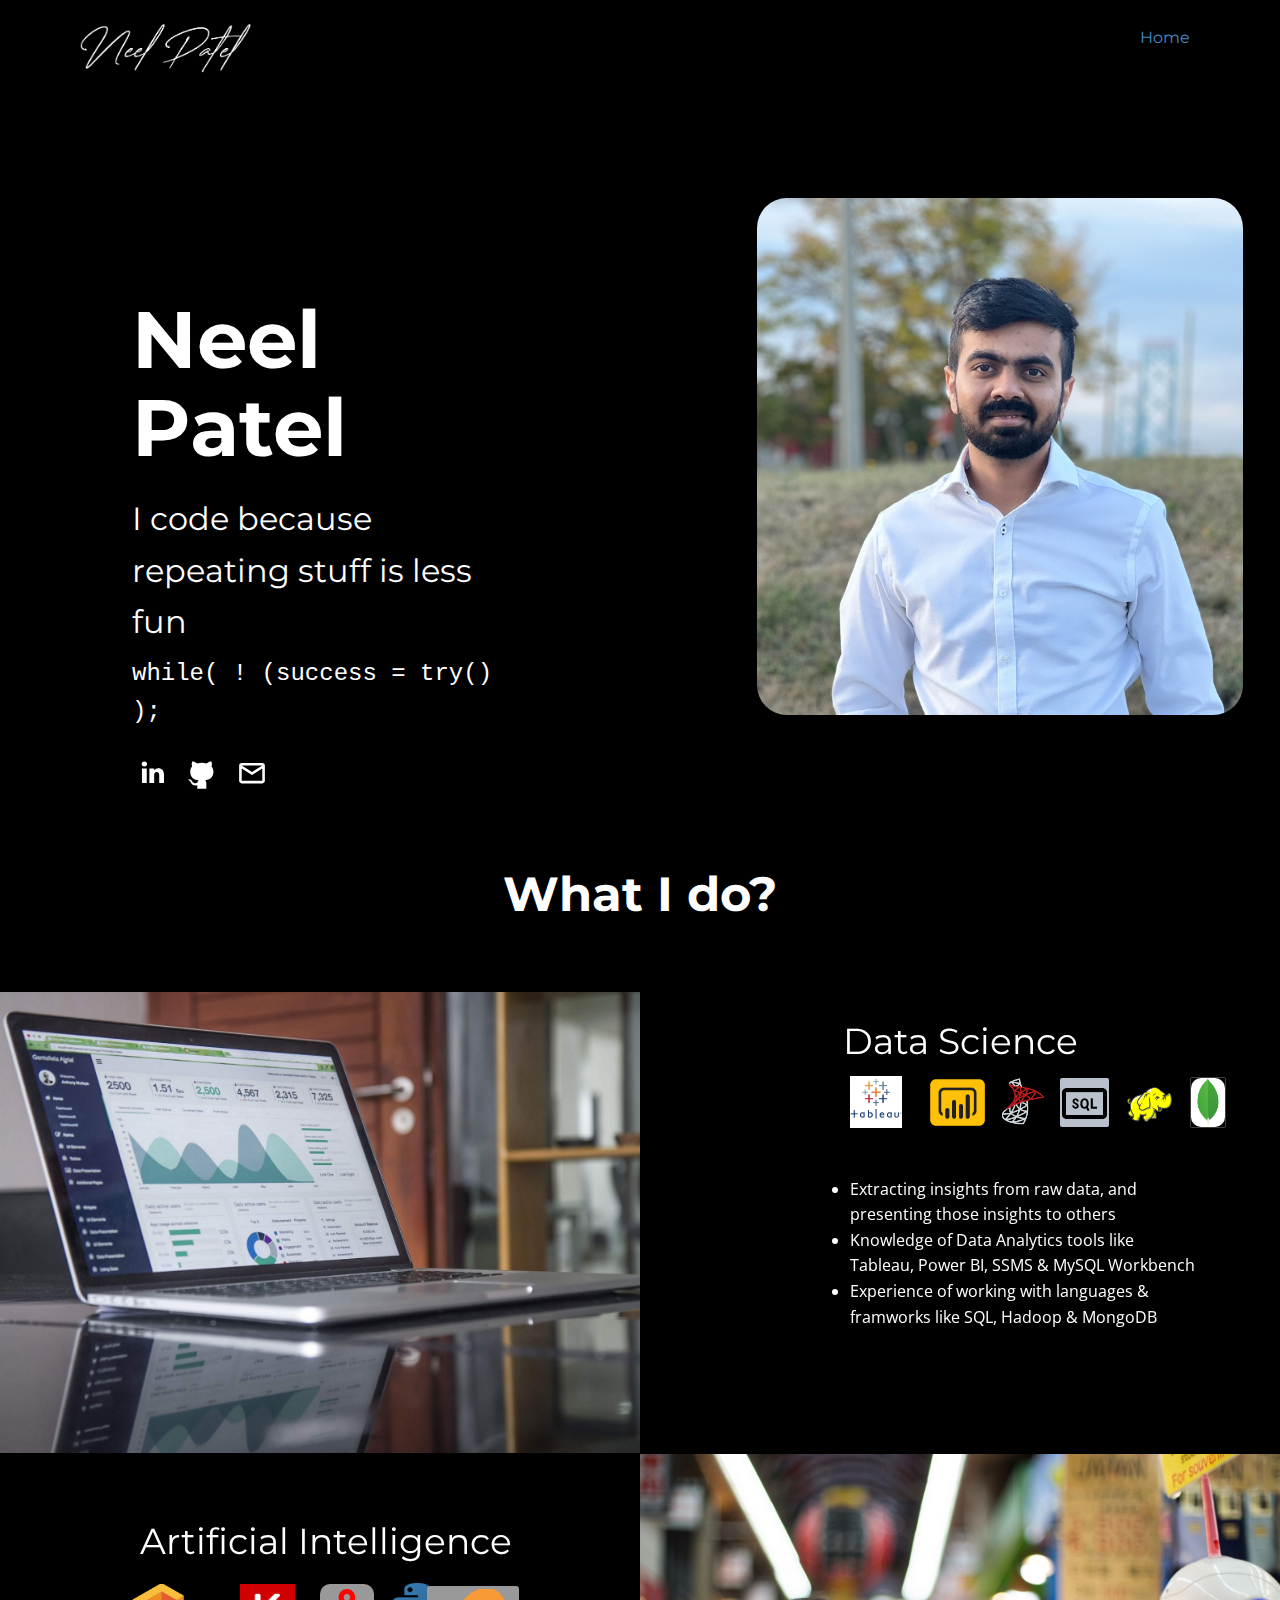
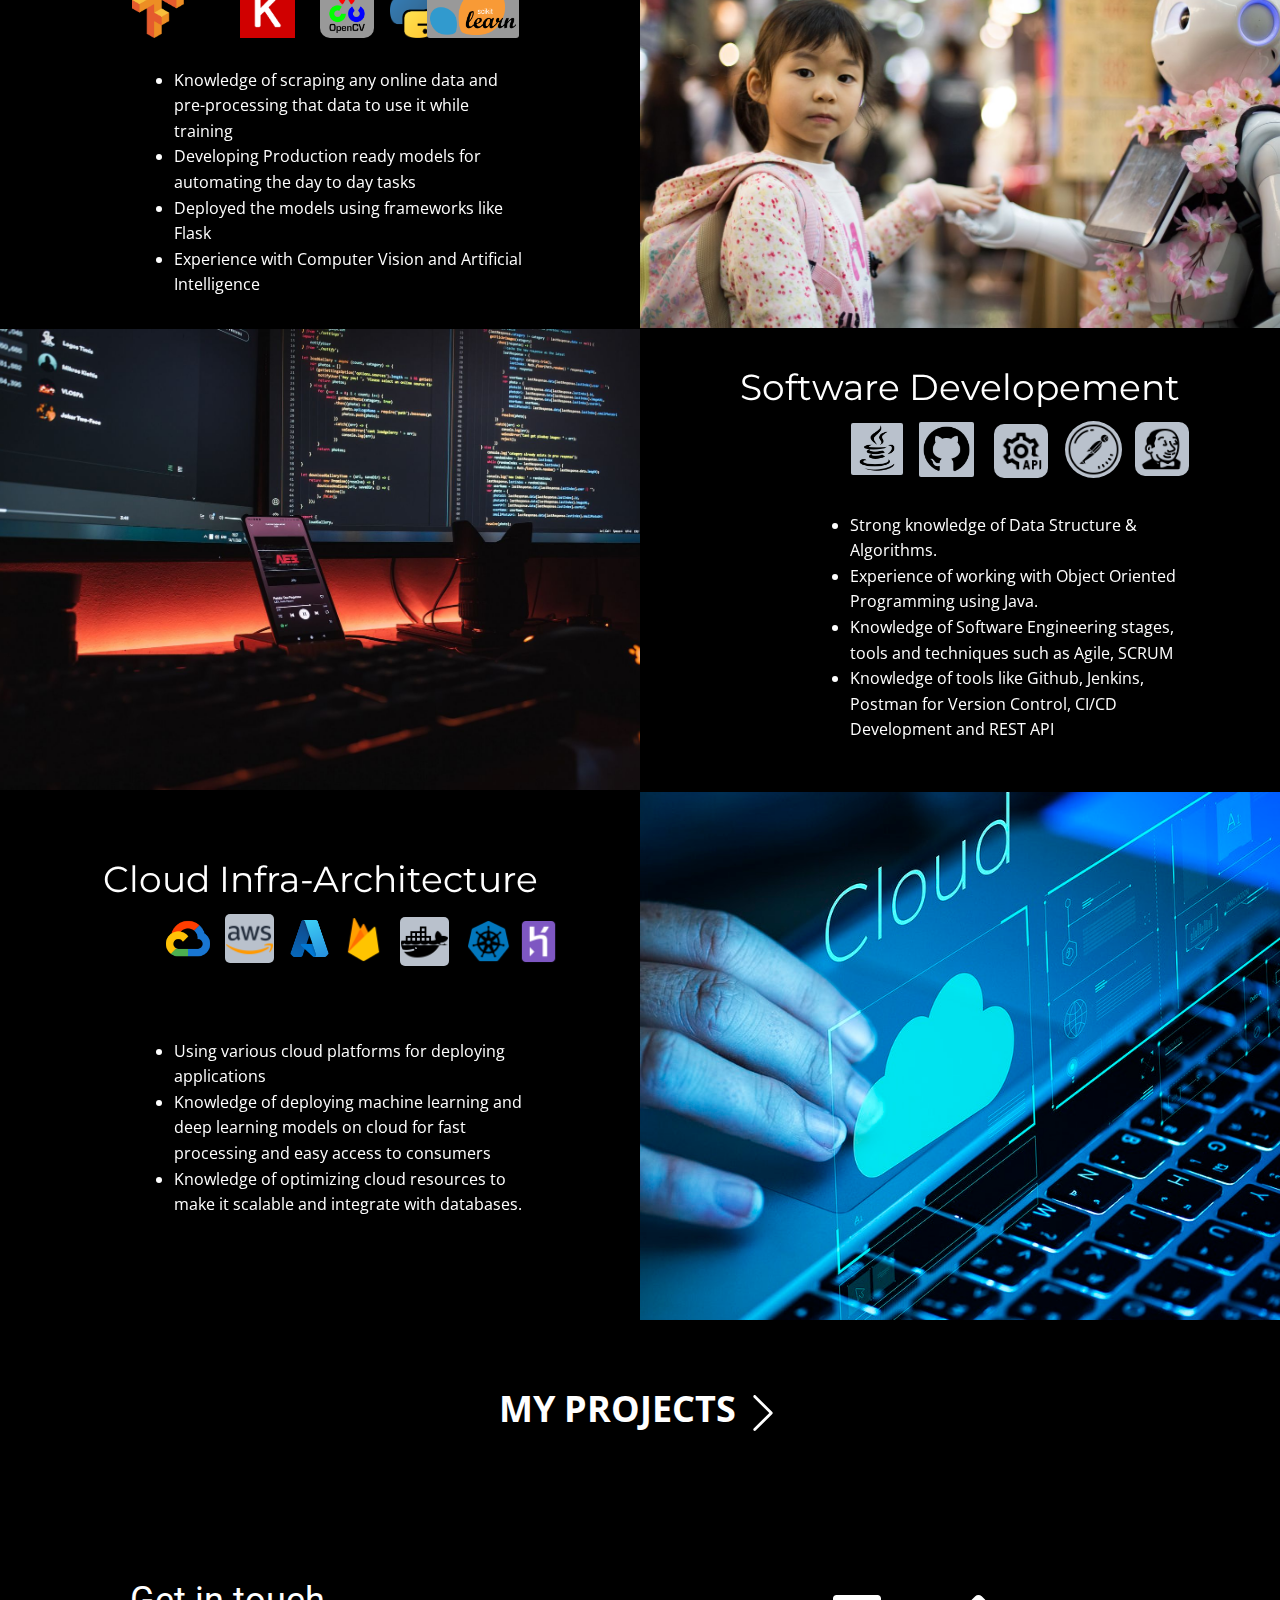
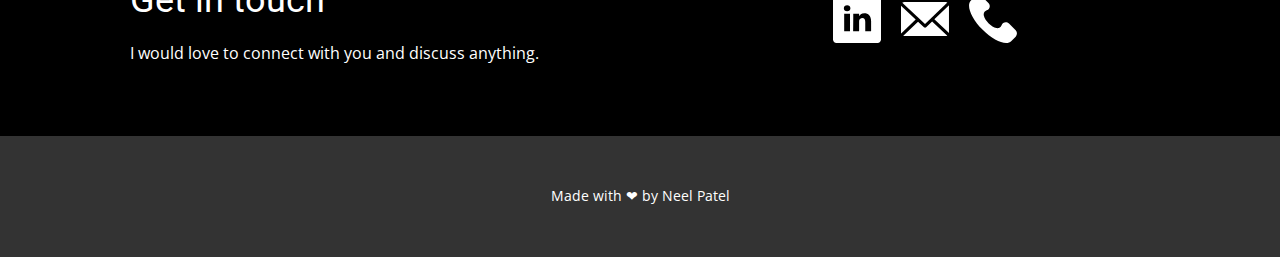
<file: index.html>
<!DOCTYPE html>
<html style="font-size: 16px;">
  <head>
    <meta name="viewport" content="width=device-width, initial-scale=1.0">
    <meta charset="utf-8">
    <meta name="keywords" content="Neel Patel, What I do?, Data Science">
    <meta name="description" content="">
    <meta name="page_type" content="np-template-header-footer-from-plugin">
    <title>Home</title>
    <link rel="stylesheet" href="portfolio.css" media="screen">
<link rel="stylesheet" href="Home.css" media="screen">
    <script class="u-script" type="text/javascript" src="jquery.js" defer=""></script>
    <script class="u-script" type="text/javascript" src="portfolio.js" defer=""></script>
    <meta name="generator" content="Nicepage 3.23.2, nicepage.com">
    <link id="u-theme-google-font" rel="stylesheet" href="https://fonts.googleapis.com/css?family=Roboto:100,100i,300,300i,400,400i,500,500i,700,700i,900,900i|Open+Sans:300,300i,400,400i,600,600i,700,700i,800,800i">
    <link id="u-page-google-font" rel="stylesheet" href="https://fonts.googleapis.com/css?family=Montserrat:100,100i,200,200i,300,300i,400,400i,500,500i,600,600i,700,700i,800,800i,900,900i">
    
    
    
    
    
    
    
    
    <script type="application/ld+json">{
		"@context": "http://schema.org",
		"@type": "Organization",
		"name": "",
		"logo": "images/sign.PNG"
}</script>
    <meta name="theme-color" content="#478ac9">
    <meta property="og:title" content="Home">
    <meta property="og:type" content="website">
  </head>
  <body data-home-page="Home.html" data-home-page-title="Home" class="u-body"><header class="u-black u-clearfix u-header u-header" id="sec-9965"><div class="u-clearfix u-sheet u-sheet-1">
        <a href="https://nicepage.com" class="u-align-left u-image u-logo u-image-1" data-image-width="455" data-image-height="165">
          <img src="images/sign.PNG" class="u-logo-image u-logo-image-1">
        </a>
        <nav class="u-align-right u-menu u-menu-dropdown u-offcanvas u-menu-1">
          <div class="menu-collapse u-custom-font u-font-montserrat" style="font-size: 1rem; letter-spacing: 0px;">
            <a class="u-button-style u-custom-left-right-menu-spacing u-custom-padding-bottom u-custom-top-bottom-menu-spacing u-nav-link u-text-active-palette-1-base u-text-hover-palette-2-base" href="#">
              <svg><use xmlns:xlink="http://www.w3.org/1999/xlink" xlink:href="#menu-hamburger"></use></svg>
              <svg version="1.1" xmlns="http://www.w3.org/2000/svg" xmlns:xlink="http://www.w3.org/1999/xlink"><defs><symbol id="menu-hamburger" viewBox="0 0 16 16" style="width: 16px; height: 16px;"><rect y="1" width="16" height="2"></rect><rect y="7" width="16" height="2"></rect><rect y="13" width="16" height="2"></rect>
</symbol>
</defs></svg>
            </a>
          </div>
          <div class="u-custom-menu u-nav-container">
            <ul class="u-custom-font u-font-montserrat u-nav u-unstyled u-nav-1"><li class="u-nav-item"><a class="u-button-style u-nav-link u-text-active-palette-1-base u-text-hover-palette-2-base" href="Home.html" style="padding: 10px 20px;">Home</a>
</li></ul>
          </div>
          <div class="u-custom-menu u-nav-container-collapse">
            <div class="u-black u-container-style u-inner-container-layout u-opacity u-opacity-95 u-sidenav">
              <div class="u-sidenav-overflow">
                <div class="u-menu-close"></div>
                <ul class="u-align-center u-nav u-popupmenu-items u-unstyled u-nav-2"><li class="u-nav-item"><a class="u-button-style u-nav-link" href="Home.html" style="padding: 10px 20px;">Home</a>
</li></ul>
              </div>
            </div>
            <div class="u-black u-menu-overlay u-opacity u-opacity-70"></div>
          </div>
        </nav>
      </div></header>
    <section class="u-align-center u-black u-clearfix u-valign-middle u-section-1" id="carousel_0cad">
      <div class="u-clearfix u-expanded-width u-gutter-100 u-layout-wrap u-layout-wrap-1">
        <div class="u-layout">
          <div class="u-layout-row">
            <div class="u-align-center u-container-style u-layout-cell u-shape-rectangle u-size-30 u-layout-cell-1">
              <div class="u-container-layout u-valign-top-md u-valign-top-sm u-container-layout-1">
                <h2 class="u-align-left-lg u-align-left-md u-align-left-sm u-align-left-xl u-custom-font u-font-montserrat u-text u-text-1">Neel Patel</h2>
                <p class="u-align-left-lg u-align-left-md u-align-left-sm u-align-left-xl u-custom-font u-font-montserrat u-text u-text-2">I code because repeating stuff is less fun<br>
                </p>
                <p class="u-align-left-lg u-align-left-md u-align-left-sm u-align-left-xl u-custom-font u-font-courier-new u-text u-text-3"> while( ! (success = try() );</p>
                <div class="u-align-center-xs u-social-icons u-spacing-10 u-social-icons-1">
                  <a class="u-social-url" target="_blank" title="LinkedIn" href="https://www.linkedin.com/in/neel-patel1998/"><span class="u-icon u-social-icon u-social-linkedin u-text-black u-icon-1"><svg class="u-svg-link" preserveAspectRatio="xMidYMin slice" viewBox="0 0 112 112" style=""><use xmlns:xlink="http://www.w3.org/1999/xlink" xlink:href="#svg-3ea2"></use></svg><svg class="u-svg-content" viewBox="0 0 112 112" x="0" y="0" id="svg-3ea2"><circle fill="currentColor" cx="56.1" cy="56.1" r="55"></circle><path fill="#FFFFFF" d="M41.3,83.7H27.9V43.4h13.4V83.7z M34.6,37.9L34.6,37.9c-4.6,0-7.5-3.1-7.5-7c0-4,3-7,7.6-7s7.4,3,7.5,7
            C42.2,34.8,39.2,37.9,34.6,37.9z M89.6,83.7H76.2V62.2c0-5.4-1.9-9.1-6.8-9.1c-3.7,0-5.9,2.5-6.9,4.9c-0.4,0.9-0.4,2.1-0.4,3.3v22.5
            H48.7c0,0,0.2-36.5,0-40.3h13.4v5.7c1.8-2.7,5-6.7,12.1-6.7c8.8,0,15.4,5.8,15.4,18.1V83.7z"></path></svg></span>
                  </a>
                  <a class="u-social-url" target="_blank" title="Github" href="https://github.com/NeelPatel1998"><span class="u-icon u-social-github u-social-icon u-text-black u-icon-2"><svg class="u-svg-link" preserveAspectRatio="xMidYMin slice" viewBox="0 0 112 112" style=""><use xmlns:xlink="http://www.w3.org/1999/xlink" xlink:href="#svg-6ee6"></use></svg><svg class="u-svg-content" viewBox="0 0 112 112" x="0" y="0" id="svg-6ee6"><circle fill="currentColor" cx="56.1" cy="56.1" r="55"></circle><path fill="#FFFFFF" d="M88,51.3c0-5.5-1.9-10.2-5.3-13.7c0.6-1.3,2.3-6.5-0.5-13.5c0,0-4.2-1.4-14,5.3c-4.1-1.1-8.4-1.7-12.7-1.8
	c-4.3,0-8.7,0.6-12.7,1.8c-9.7-6.6-14-5.3-14-5.3c-2.8,7-1,12.2-0.5,13.5C25,41.2,23,45.7,23,51.3c0,19.6,11.9,23.9,23.3,25.2
	c-1.5,1.3-2.8,3.5-3.2,6.8c-3,1.3-10.2,3.6-14.9-4.3c0,0-2.7-4.9-7.8-5.3c0,0-5-0.1-0.4,3.1c0,0,3.3,1.6,5.6,7.5c0,0,3,9.1,17.2,6
	c0,4.3,0.1,8.3,0.1,9.5h25.2c0-1.7,0.1-7.2,0.1-14c0-4.7-1.7-7.9-3.4-9.4C76,75.2,88,70.9,88,51.3z"></path></svg></span>
                  </a>
                  <a class="u-social-url" target="_blank" title="Email" href="mailto:patel8s1@uwindsor.ca"><span class="u-icon u-social-email u-social-icon u-text-black u-icon-3"><svg class="u-svg-link" preserveAspectRatio="xMidYMin slice" viewBox="0 0 112 112" style=""><use xmlns:xlink="http://www.w3.org/1999/xlink" xlink:href="#svg-0fd0"></use></svg><svg class="u-svg-content" viewBox="0 0 112 112" x="0" y="0" id="svg-0fd0"><circle fill="currentColor" cx="56.1" cy="56.1" r="55"></circle><path id="path3864" fill="#FFFFFF" d="M27.2,28h57.6c4,0,7.2,3.2,7.2,7.2l0,0v42.7c0,3.9-3.2,7.2-7.2,7.2l0,0H27.2
	c-4,0-7.2-3.2-7.2-7.2V35.2C20,31.1,23.2,28,27.2,28 M56,52.9l28.8-17.8H27.2L56,52.9 M27.2,77.7h57.6V43.5L56,61.3L27.2,43.5V77.7z
	"></path></svg></span>
                  </a>
                </div>
              </div>
            </div>
            <div class="u-align-left u-container-style u-layout-cell u-size-30 u-layout-cell-2">
              <div class="u-container-layout u-valign-middle u-container-layout-2">
                <img class="u-align-center-xs u-image u-image-round u-radius-30 u-image-1" data-image-width="853" data-image-height="853" src="images/IMG_20200615_083441_471.jpg">
              </div>
            </div>
          </div>
        </div>
      </div>
    </section>
    <section class="u-align-center-xs u-black u-clearfix u-section-2" id="sec-9cd3">
      <h1 class="u-align-center-lg u-align-center-md u-align-center-sm u-align-center-xl u-custom-font u-font-montserrat u-text u-text-default u-text-1">What I do?</h1>
      <div class="u-clearfix u-expanded-width u-layout-wrap u-layout-wrap-1">
        <div class="u-layout">
          <div class="u-layout-row">
            <div class="u-container-style u-image u-layout-cell u-size-30 u-image-1" data-image-width="2426" data-image-height="1728" data-animation-name="slideIn" data-animation-duration="1000" data-animation-delay="0" data-animation-direction="Left">
              <div class="u-container-layout u-container-layout-1"></div>
            </div>
            <div class="u-container-style u-layout-cell u-size-30 u-layout-cell-2" data-animation-name="slideIn" data-animation-duration="1000" data-animation-delay="0" data-animation-direction="Right">
              <div class="u-container-layout u-container-layout-2">
                <h2 class="u-align-center u-custom-font u-font-montserrat u-text u-text-2">Data Science</h2><span class="u-file-icon u-icon u-icon-rounded u-palette-5-base u-radius-2 u-spacing-0 u-icon-1"><img src="images/icons8-sql-96.png" alt=""></span><span class="u-align-left-lg u-align-left-md u-align-left-sm u-align-left-xl u-file-icon u-icon u-icon-circle u-text-palette-1-base u-icon-2"><img src="images/icons8-microsoft-sql-server-96.png" alt=""></span><span class="u-file-icon u-icon u-icon-circle u-text-palette-1-base u-icon-3"><img src="images/icons8-microsoft-sql-server-96.png" alt=""></span><span class="u-align-left-lg u-align-left-md u-align-left-sm u-align-left-xl u-file-icon u-icon u-icon-rectangle u-text-palette-1-base u-icon-4"><img src="images/tableau-logo.jpg" alt=""></span><span class="u-file-icon u-icon u-icon-rectangle u-text-palette-1-base u-icon-5"><img src="images/tableau-logo.jpg" alt=""></span><span class="u-align-left-lg u-align-left-md u-align-left-sm u-align-left-xl u-file-icon u-icon u-icon-rectangle u-icon-6"><img src="images/icons8-power-bi-96.png" alt=""></span><span class="u-file-icon u-icon u-icon-rectangle u-icon-7"><img src="images/icons8-power-bi-96.png" alt=""></span><span class="u-file-icon u-icon u-icon-circle u-radius-2 u-text-palette-1-base u-icon-8"><img src="images/icons8-hadoop-distributed-file-system-96.png" alt=""></span><span class="u-border-1 u-border-grey-75 u-file-icon u-icon u-icon-rounded u-radius-2 u-spacing-0 u-text-palette-1-base u-icon-9"><img src="images/MongoDB-Emblem1.jpg" alt=""></span>
                <ul class="u-align-left u-text u-text-3">
                  <li> Extracting insights from raw data, and presenting those insights to others</li>
                  <li>Knowledge of Data Analytics tools like Tableau, Power BI,&nbsp;SSMS &amp; MySQL Workbench</li>
                  <li>Experience of working with languages &amp; framworks like SQL, Hadoop &amp; MongoDB</li>
                </ul>
              </div>
            </div>
          </div>
        </div>
      </div>
    </section>
    <section class="u-black u-clearfix u-section-3" id="carousel_9eb9">
      <div class="u-clearfix u-expanded-width u-layout-wrap u-layout-wrap-1">
        <div class="u-layout">
          <div class="u-layout-row">
            <div class="u-align-center-xs u-container-style u-layout-cell u-size-30 u-layout-cell-1" data-animation-name="slideIn" data-animation-duration="1000" data-animation-delay="0" data-animation-direction="Left">
              <div class="u-container-layout u-container-layout-1">
                <h2 class="u-align-center-lg u-align-center-md u-align-center-sm u-align-center-xl u-custom-font u-font-montserrat u-text u-text-1">Artificial Intelligence</h2><span class="u-file-icon u-icon u-icon-rectangle u-icon-1"><img src="images/2048px-Python-logo-notext.svg.png" alt=""></span><span class="u-file-icon u-grey-40 u-icon u-icon-rounded u-spacing-5 u-icon-2"><img src="images/1200px-OpenCV_Logo_with_text_svg_version.svg1.png" alt=""></span><span class="u-file-icon u-grey-40 u-icon u-icon-rounded u-radius-3 u-spacing-3 u-icon-3"><img src="images/1200px-Scikit_learn_logo_small.svg.png" alt=""></span><span class="u-file-icon u-icon u-icon-rectangle u-text-palette-1-base u-icon-4"><img src="images/Tensorflow_logo.svg.png" alt=""></span><span class="u-file-icon u-icon u-icon-rectangle u-icon-5"><img src="images/1200px-Keras_logo.svg.jpg" alt=""></span>
                <ul class="u-align-left-lg u-align-left-md u-align-left-sm u-align-left-xl u-text u-text-2">
                  <li>Knowledge of scraping any online data and pre-processing that data to use it while training&nbsp;</li>
                  <li>Developing Production ready models for automating the day to day tasks</li>
                  <li>Deployed the models using frameworks like Flask</li>
                  <li>Experience with Computer Vision and Artificial Intelligence</li>
                </ul>
              </div>
            </div>
            <div class="u-container-style u-image u-layout-cell u-size-30 u-image-1" data-image-width="5472" data-image-height="3648" data-animation-name="slideIn" data-animation-duration="1000" data-animation-delay="0" data-animation-direction="Right">
              <div class="u-container-layout u-container-layout-2"></div>
            </div>
          </div>
        </div>
      </div>
    </section>
    <section class="u-black u-clearfix u-valign-middle u-section-4" id="carousel_61f6">
      <div class="u-clearfix u-expanded-width u-layout-wrap u-layout-wrap-1">
        <div class="u-layout">
          <div class="u-layout-row">
            <div class="u-container-style u-image u-layout-cell u-size-30 u-image-1" data-image-width="1600" data-image-height="1025" data-animation-name="slideIn" data-animation-duration="1000" data-animation-delay="0" data-animation-direction="Left">
              <div class="u-container-layout u-container-layout-1"></div>
            </div>
            <div class="u-container-style u-layout-cell u-size-30 u-layout-cell-2" data-animation-name="slideIn" data-animation-duration="1000" data-animation-delay="0" data-animation-direction="Right">
              <div class="u-container-layout u-container-layout-2">
                <h2 class="u-align-center u-custom-font u-font-montserrat u-text u-text-1"> Software Developement</h2><span class="u-file-icon u-icon u-icon-rounded u-palette-5-base u-radius-2 u-spacing-0 u-icon-1"><img src="images/icons8-java-96.png" alt=""></span><span class="u-file-icon u-icon u-icon-circle u-palette-5-base u-spacing-1 u-icon-2"><img src="images/icons8-postman-api-128.png" alt=""></span><span class="u-file-icon u-icon u-icon-rounded u-palette-5-base u-spacing-5 u-icon-3"><img src="images/icons8-rest-api-96.png" alt=""></span><span class="u-file-icon u-icon u-icon-rounded u-palette-5-base u-radius-2 u-spacing-0 u-icon-4"><img src="images/icons8-github-96.png" alt=""></span><span class="u-file-icon u-icon u-icon-rounded u-palette-5-base u-spacing-5 u-icon-5"><img src="images/icons8-jenkins-100.png" alt=""></span>
                <ul class="u-align-left u-text u-text-2">
                  <li> Strong knowledge of Data Structure &amp; Algorithms.</li>
                  <li>Experience of working with Object Oriented Programming using Java.</li>
                  <li>Knowledge of Software Engineering stages, tools and techniques such as Agile, SCRUM</li>
                  <li>Knowledge of tools like Github, Jenkins, Postman for Version Control, CI/CD Development and REST API</li>
                </ul>
              </div>
            </div>
          </div>
        </div>
      </div>
    </section>
    <section class="u-black u-clearfix u-section-5" id="carousel_a947">
      <div class="u-clearfix u-expanded-width u-layout-wrap u-layout-wrap-1">
        <div class="u-layout">
          <div class="u-layout-row">
            <div class="u-container-style u-layout-cell u-size-30 u-layout-cell-1" data-animation-name="slideIn" data-animation-duration="1000" data-animation-delay="0" data-animation-direction="Left">
              <div class="u-container-layout u-container-layout-1">
                <h2 class="u-align-center u-custom-font u-font-montserrat u-text u-text-1">Cloud Infra-Architecture</h2><span class="u-file-icon u-icon u-icon-rectangle u-icon-1"><img src="images/icons8-firebase-96.png" alt=""></span><span class="u-file-icon u-icon u-icon-circle u-text-palette-1-base u-icon-2"><img src="images/icons8-azure-96.png" alt=""></span><span class="u-file-icon u-icon u-icon-rectangle u-text-palette-1-base u-icon-3"><img src="images/icons8-google-cloud-96.png" alt=""></span><span class="u-file-icon u-icon u-icon-rounded u-palette-5-base u-radius-5 u-spacing-1 u-icon-4"><img src="images/icons8-amazon-web-services-96.png" alt=""></span><span class="u-file-icon u-icon u-icon-rounded u-palette-5-base u-radius-5 u-spacing-1 u-icon-5"><img src="images/icons8-docker-100.png" alt=""></span><span class="u-file-icon u-icon u-icon-rectangle u-icon-6"><img src="images/icons8-kubernetes-96.png" alt=""></span><span class="u-file-icon u-icon u-icon-rectangle u-icon-7"><img src="images/icons8-heroku-96.png" alt=""></span>
                <ul class="u-align-left u-text u-text-2">
                  <li> Using various cloud platforms for deploying applications</li>
                  <li>Knowledge of deploying machine learning and deep learning models on cloud for fast processing and easy access to consumers</li>
                  <li>Knowledge of optimizing cloud resources to make it scalable and integrate with databases.</li>
                </ul>
              </div>
            </div>
            <div class="u-container-style u-image u-layout-cell u-size-30 u-image-1" data-image-width="800" data-image-height="716" data-animation-name="slideIn" data-animation-duration="1000" data-animation-delay="0" data-animation-direction="Right">
              <div class="u-container-layout u-container-layout-2"></div>
            </div>
          </div>
        </div>
      </div>
    </section>
    <section class="u-black u-clearfix u-section-6" id="sec-f291">
      <div class="u-align-left u-clearfix u-sheet u-valign-middle u-sheet-1">
        <a href="https://github.com/NeelPatel1998" class="u-btn u-button-style u-none u-text-body-alt-color u-text-hover-palette-1-base u-btn-1" target="_blank">MY PROJECTS&nbsp;<span class="u-icon u-icon-1"><svg class="u-svg-content" viewBox="0 0 512.002 512.002" x="0px" y="0px" style="width: 1em; height: 1em;"><g><g><path d="M388.425,241.951L151.609,5.79c-7.759-7.733-20.321-7.72-28.067,0.04c-7.74,7.759-7.72,20.328,0.04,28.067l222.72,222.105    L123.574,478.106c-7.759,7.74-7.779,20.301-0.04,28.061c3.883,3.89,8.97,5.835,14.057,5.835c5.074,0,10.141-1.932,14.017-5.795    l236.817-236.155c3.737-3.718,5.834-8.778,5.834-14.05S392.156,245.676,388.425,241.951z"></path>
</g>
</g></svg><img></span>
        </a>
      </div>
    </section>
    <section class="u-black u-clearfix u-section-7" id="sec-b0c4">
      <div class="u-clearfix u-sheet u-valign-middle u-sheet-1">
        <div class="u-clearfix u-expanded-width u-layout-wrap u-layout-wrap-1">
          <div class="u-gutter-0 u-layout">
            <div class="u-layout-row">
              <div class="u-align-left u-container-style u-layout-cell u-left-cell u-size-30 u-layout-cell-1">
                <div class="u-container-layout u-container-layout-1">
                  <h2 class="u-text u-text-default u-text-1">Get in touch</h2>
                  <p class="u-text u-text-2">I would love to connect with you and discuss anything.</p>
                </div>
              </div>
              <div class="u-align-left-sm u-align-left-xs u-align-right-lg u-align-right-md u-align-right-xl u-container-style u-layout-cell u-right-cell u-size-30 u-layout-cell-2">
                <div class="u-container-layout u-valign-middle u-container-layout-2">
                  <div class="u-social-icons u-spacing-20 u-social-icons-1">
                    <a class="u-social-url" title="facebook" target="_blank" href="https://www.linkedin.com/in/neel-patel1998/"><span class="u-icon u-social-facebook u-social-icon u-icon-1"><svg class="u-svg-link" preserveAspectRatio="xMidYMin slice" viewBox="0 0 512 512" style=""><use xmlns:xlink="http://www.w3.org/1999/xlink" xlink:href="#svg-fdc9"></use></svg><svg class="u-svg-content" viewBox="0 0 512 512" id="svg-fdc9"><path d="m475.074219 0h-438.148438c-20.394531 0-36.925781 16.53125-36.925781 36.925781v438.148438c0 20.394531 16.53125 36.925781 36.925781 36.925781h438.148438c20.394531 0 36.925781-16.53125 36.925781-36.925781v-438.148438c0-20.394531-16.53125-36.925781-36.925781-36.925781zm-293.464844 387h-62.347656v-187.574219h62.347656zm-31.171875-213.1875h-.40625c-20.921875 0-34.453125-14.402344-34.453125-32.402344 0-18.40625 13.945313-32.410156 35.273437-32.410156 21.328126 0 34.453126 14.003906 34.859376 32.410156 0 18-13.53125 32.402344-35.273438 32.402344zm255.984375 213.1875h-62.339844v-100.347656c0-25.21875-9.027343-42.417969-31.585937-42.417969-17.222656 0-27.480469 11.601563-31.988282 22.800781-1.648437 4.007813-2.050781 9.609375-2.050781 15.214844v104.75h-62.34375s.816407-169.976562 0-187.574219h62.34375v26.558594c8.285157-12.78125 23.109375-30.960937 56.1875-30.960937 41.019531 0 71.777344 26.808593 71.777344 84.421874zm0 0"></path></svg></span>
                    </a>
                    <a class="u-social-url" title="Email" target="_blank" href="mailto:patel8s1@uwindsor.ca"><span class="u-icon u-social-icon u-social-twitter u-icon-2"><svg class="u-svg-link" preserveAspectRatio="xMidYMin slice" viewBox="0 0 230.17 230.17" style=""><use xmlns:xlink="http://www.w3.org/1999/xlink" xlink:href="#svg-e3de"></use></svg><svg class="u-svg-content" viewBox="0 0 230.17 230.17" x="0px" y="0px" id="svg-e3de" style="enable-background:new 0 0 230.17 230.17;"><g><path d="M230,49.585c0-0.263,0.181-0.519,0.169-0.779l-70.24,67.68l70.156,65.518c0.041-0.468-0.085-0.94-0.085-1.418V49.585z"></path><path d="M149.207,126.901l-28.674,27.588c-1.451,1.396-3.325,2.096-5.2,2.096c-1.836,0-3.672-0.67-5.113-2.013l-28.596-26.647   L11.01,195.989c1.717,0.617,3.56,1.096,5.49,1.096h197.667c2.866,0,5.554-0.873,7.891-2.175L149.207,126.901z"></path><path d="M115.251,138.757L222.447,35.496c-2.427-1.443-5.252-2.411-8.28-2.411H16.5c-3.943,0-7.556,1.531-10.37,3.866   L115.251,138.757z"></path><path d="M0,52.1v128.484c0,1.475,0.339,2.897,0.707,4.256l69.738-67.156L0,52.1z"></path>
</g></svg></span>
                    </a>
                    <a class="u-social-url" title="Phone" target="_blank" href="tel:+12267243643"><span class="u-icon u-social-icon u-social-instagram u-icon-3"><svg class="u-svg-link" preserveAspectRatio="xMidYMin slice" viewBox="0 0 513.64 513.64" style=""><use xmlns:xlink="http://www.w3.org/1999/xlink" xlink:href="#svg-e29a"></use></svg><svg class="u-svg-content" viewBox="0 0 513.64 513.64" x="0px" y="0px" id="svg-e29a" style="enable-background:new 0 0 513.64 513.64;"><g><g><path d="M499.66,376.96l-71.68-71.68c-25.6-25.6-69.12-15.359-79.36,17.92c-7.68,23.041-33.28,35.841-56.32,30.72    c-51.2-12.8-120.32-79.36-133.12-133.12c-7.68-23.041,7.68-48.641,30.72-56.32c33.28-10.24,43.52-53.76,17.92-79.36l-71.68-71.68    c-20.48-17.92-51.2-17.92-69.12,0l-48.64,48.64c-48.64,51.2,5.12,186.88,125.44,307.2c120.32,120.32,256,176.641,307.2,125.44    l48.64-48.64C517.581,425.6,517.581,394.88,499.66,376.96z"></path>
</g>
</g></svg></span>
                    </a>
                  </div>
                </div>
              </div>
            </div>
          </div>
        </div>
      </div>
    </section>
    
    
    <footer class="u-align-center u-clearfix u-footer u-grey-80 u-footer" id="sec-52b3"><div class="u-clearfix u-sheet u-valign-middle u-sheet-1">
        <p class="u-small-text u-text u-text-variant u-text-1">Made with&nbsp;❤ by Neel Patel</p>
      </div></footer>
  </body>
</html>
</file>
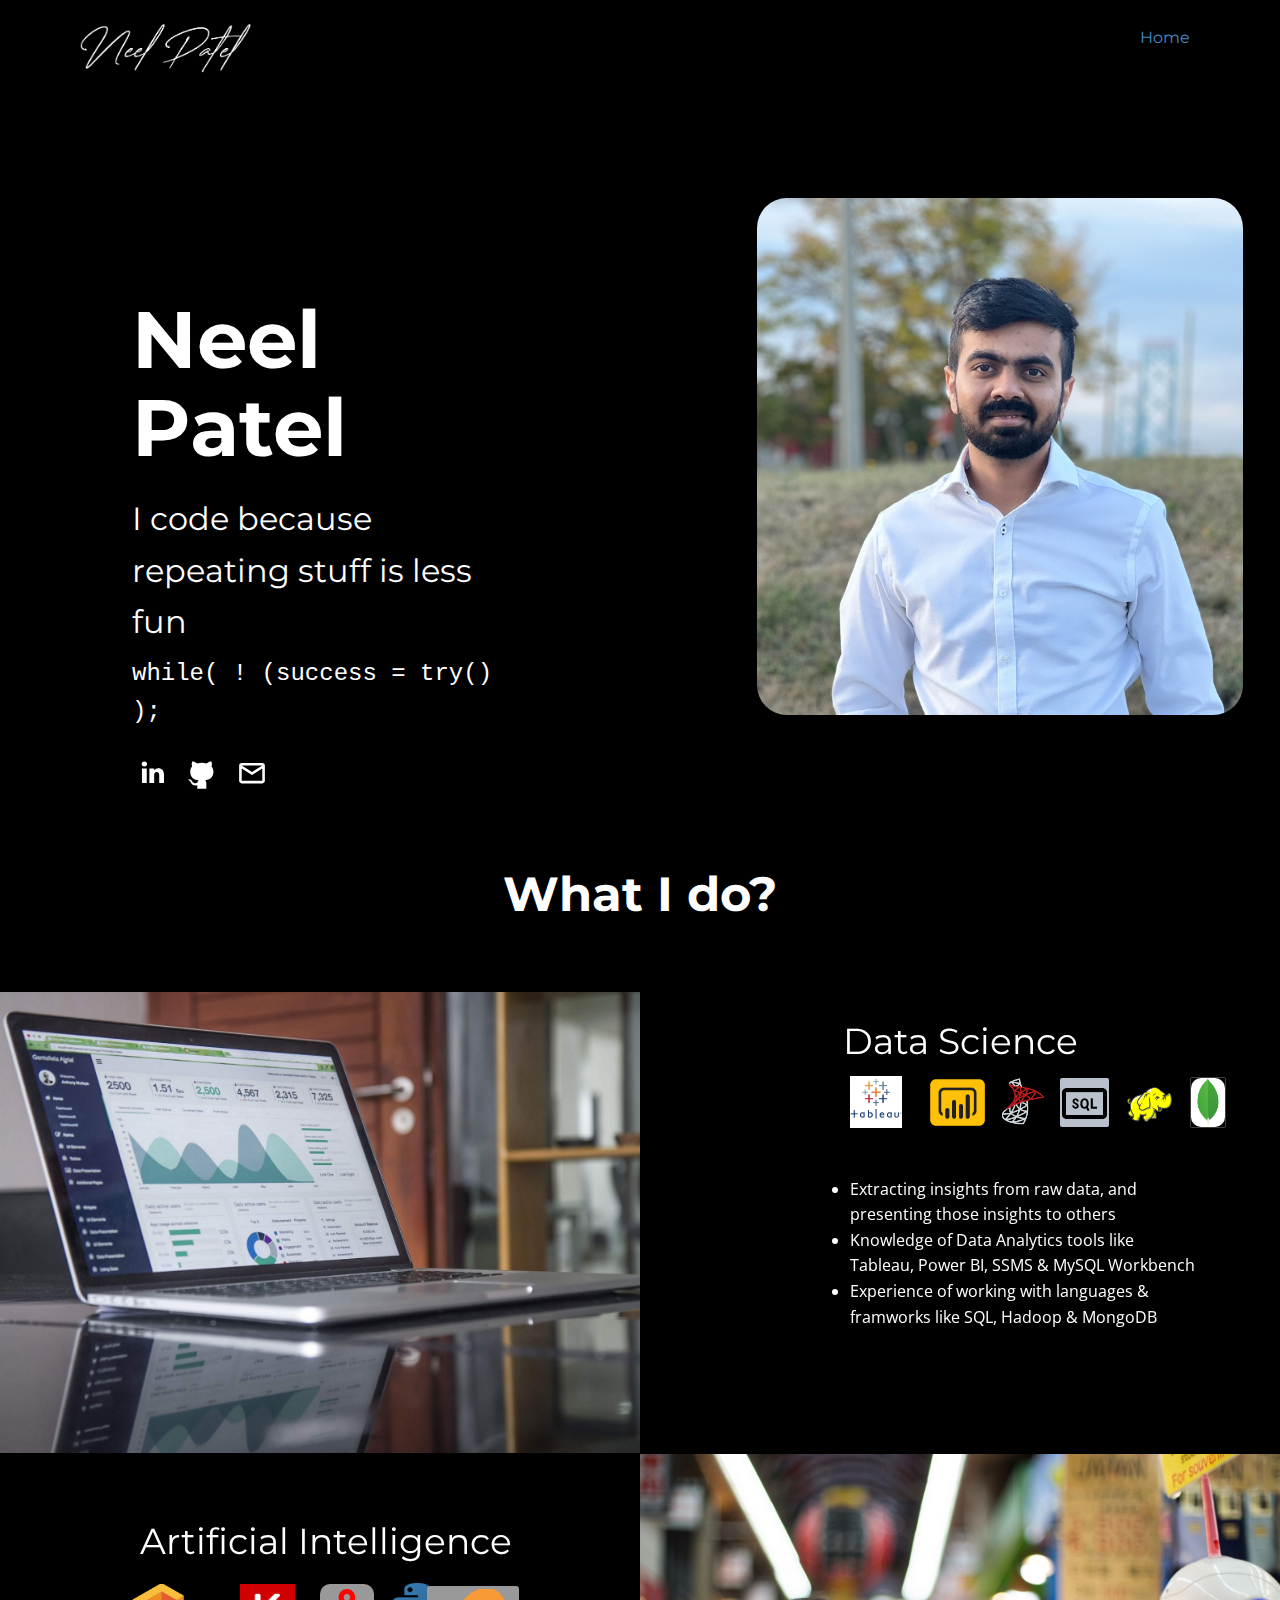
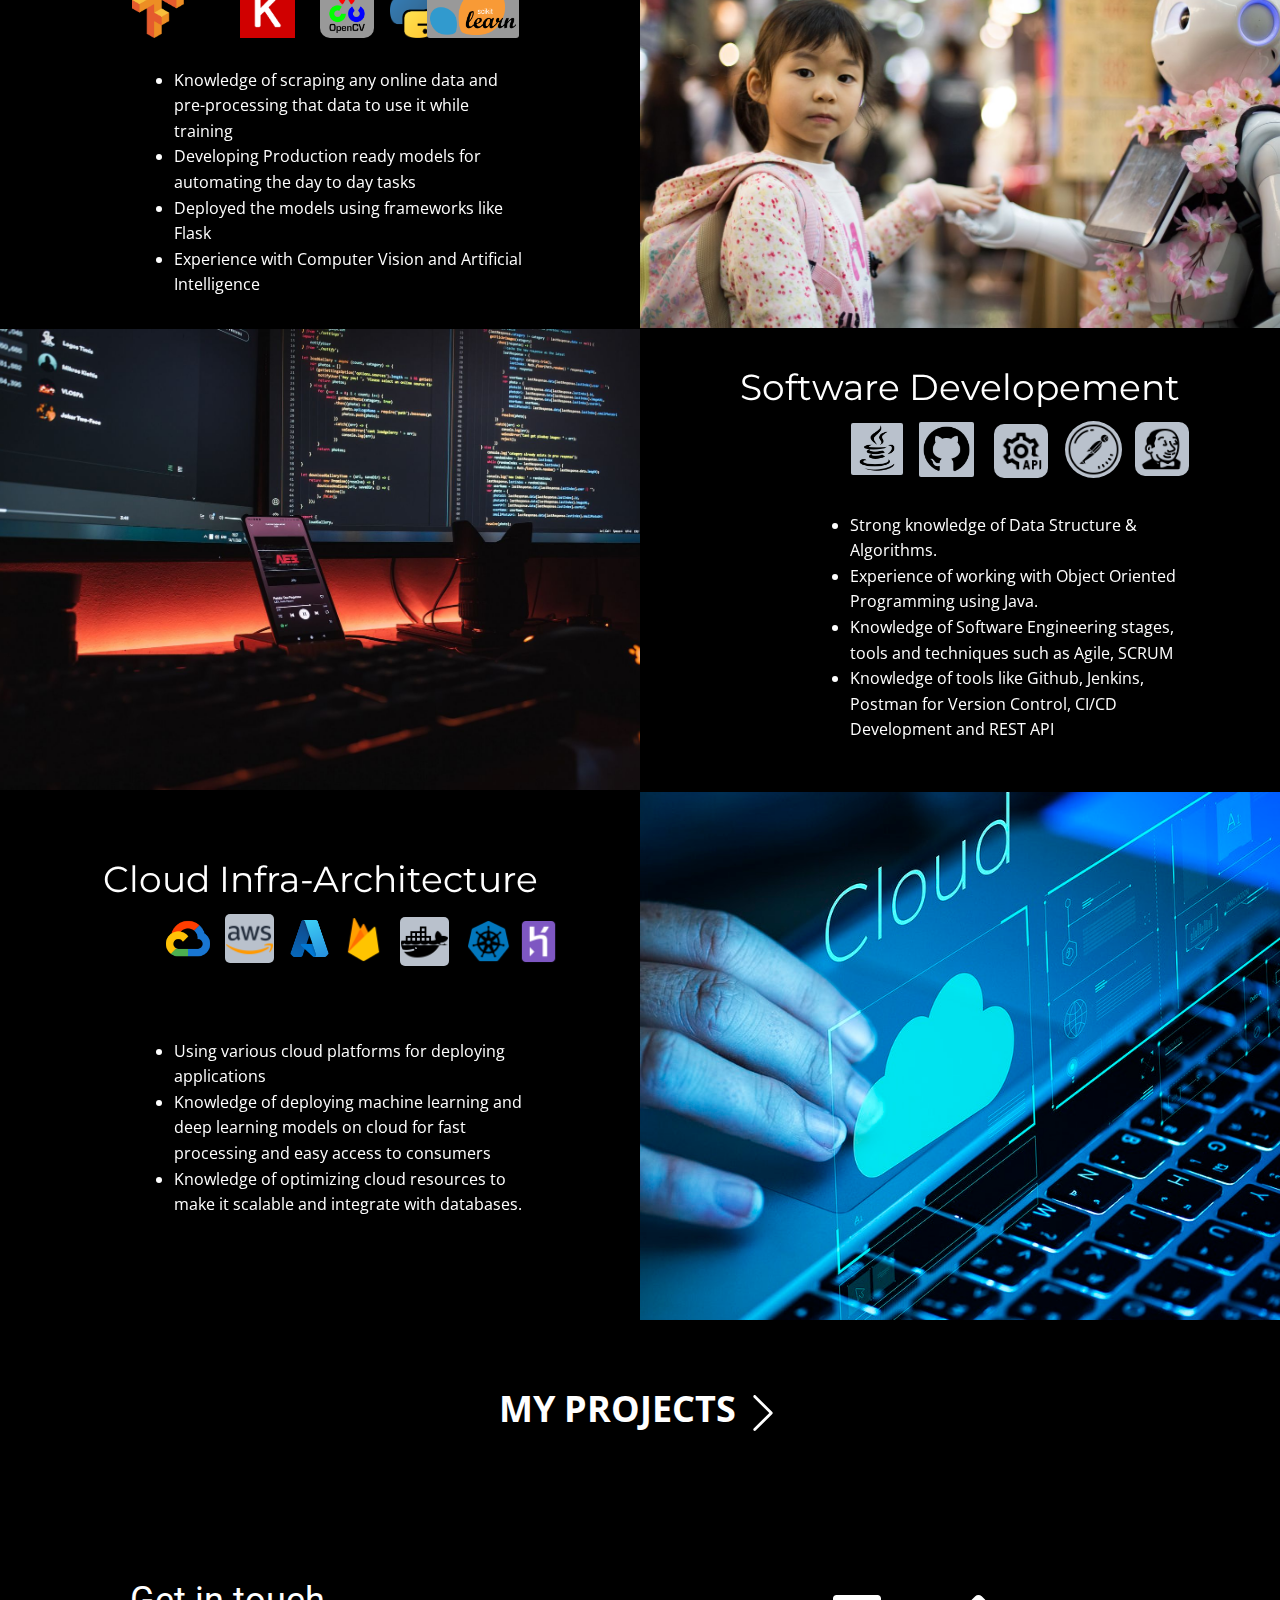
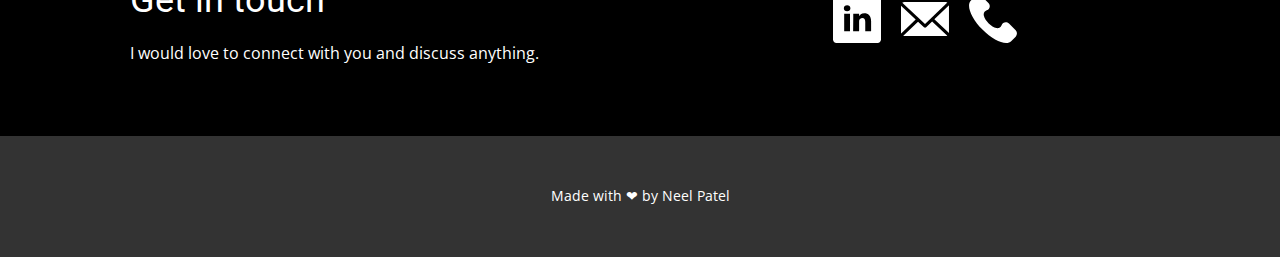
<file: Home.html>
<!DOCTYPE html>
<html style="font-size: 16px;">
  <head>
    <meta name="viewport" content="width=device-width, initial-scale=1.0">
    <meta charset="utf-8">
    <meta name="keywords" content="Neel Patel, What I do?, Data Science">
    <meta name="description" content="">
    <meta name="page_type" content="np-template-header-footer-from-plugin">
    <title>Home</title>
    <link rel="stylesheet" href="portfolio.css" media="screen">
<link rel="stylesheet" href="Home.css" media="screen">
    <script class="u-script" type="text/javascript" src="jquery.js" defer=""></script>
    <script class="u-script" type="text/javascript" src="portfolio.js" defer=""></script>
    <meta name="generator" content="Nicepage 3.23.2, nicepage.com">
    <link id="u-theme-google-font" rel="stylesheet" href="https://fonts.googleapis.com/css?family=Roboto:100,100i,300,300i,400,400i,500,500i,700,700i,900,900i|Open+Sans:300,300i,400,400i,600,600i,700,700i,800,800i">
    <link id="u-page-google-font" rel="stylesheet" href="https://fonts.googleapis.com/css?family=Montserrat:100,100i,200,200i,300,300i,400,400i,500,500i,600,600i,700,700i,800,800i,900,900i">
    
    
    
    
    
    
    
    
    <script type="application/ld+json">{
		"@context": "http://schema.org",
		"@type": "Organization",
		"name": "",
		"logo": "images/sign.PNG"
}</script>
    <meta name="theme-color" content="#478ac9">
    <meta property="og:title" content="Home">
    <meta property="og:type" content="website">
  </head>
  <body class="u-body"><header class="u-black u-clearfix u-header u-header" id="sec-9965"><div class="u-clearfix u-sheet u-sheet-1">
        <a href="https://nicepage.com" class="u-align-left u-image u-logo u-image-1" data-image-width="455" data-image-height="165">
          <img src="images/sign.PNG" class="u-logo-image u-logo-image-1">
        </a>
        <nav class="u-align-right u-menu u-menu-dropdown u-offcanvas u-menu-1">
          <div class="menu-collapse u-custom-font u-font-montserrat" style="font-size: 1rem; letter-spacing: 0px;">
            <a class="u-button-style u-custom-left-right-menu-spacing u-custom-padding-bottom u-custom-top-bottom-menu-spacing u-nav-link u-text-active-palette-1-base u-text-hover-palette-2-base" href="#">
              <svg><use xmlns:xlink="http://www.w3.org/1999/xlink" xlink:href="#menu-hamburger"></use></svg>
              <svg version="1.1" xmlns="http://www.w3.org/2000/svg" xmlns:xlink="http://www.w3.org/1999/xlink"><defs><symbol id="menu-hamburger" viewBox="0 0 16 16" style="width: 16px; height: 16px;"><rect y="1" width="16" height="2"></rect><rect y="7" width="16" height="2"></rect><rect y="13" width="16" height="2"></rect>
</symbol>
</defs></svg>
            </a>
          </div>
          <div class="u-custom-menu u-nav-container">
            <ul class="u-custom-font u-font-montserrat u-nav u-unstyled u-nav-1"><li class="u-nav-item"><a class="u-button-style u-nav-link u-text-active-palette-1-base u-text-hover-palette-2-base" href="Home.html" style="padding: 10px 20px;">Home</a>
</li></ul>
          </div>
          <div class="u-custom-menu u-nav-container-collapse">
            <div class="u-black u-container-style u-inner-container-layout u-opacity u-opacity-95 u-sidenav">
              <div class="u-sidenav-overflow">
                <div class="u-menu-close"></div>
                <ul class="u-align-center u-nav u-popupmenu-items u-unstyled u-nav-2"><li class="u-nav-item"><a class="u-button-style u-nav-link" href="Home.html" style="padding: 10px 20px;">Home</a>
</li></ul>
              </div>
            </div>
            <div class="u-black u-menu-overlay u-opacity u-opacity-70"></div>
          </div>
        </nav>
      </div></header>
    <section class="u-align-center u-black u-clearfix u-valign-middle u-section-1" id="carousel_0cad">
      <div class="u-clearfix u-expanded-width u-gutter-100 u-layout-wrap u-layout-wrap-1">
        <div class="u-layout">
          <div class="u-layout-row">
            <div class="u-align-center u-container-style u-layout-cell u-shape-rectangle u-size-30 u-layout-cell-1">
              <div class="u-container-layout u-valign-top-md u-valign-top-sm u-container-layout-1">
                <h2 class="u-align-left-lg u-align-left-md u-align-left-sm u-align-left-xl u-custom-font u-font-montserrat u-text u-text-1">Neel Patel</h2>
                <p class="u-align-left-lg u-align-left-md u-align-left-sm u-align-left-xl u-custom-font u-font-montserrat u-text u-text-2">I code because repeating stuff is less fun<br>
                </p>
                <p class="u-align-left-lg u-align-left-md u-align-left-sm u-align-left-xl u-custom-font u-font-courier-new u-text u-text-3"> while( ! (success = try() );</p>
                <div class="u-align-center-xs u-social-icons u-spacing-10 u-social-icons-1">
                  <a class="u-social-url" target="_blank" title="LinkedIn" href="https://www.linkedin.com/in/neel-patel1998/"><span class="u-icon u-social-icon u-social-linkedin u-text-black u-icon-1"><svg class="u-svg-link" preserveAspectRatio="xMidYMin slice" viewBox="0 0 112 112" style=""><use xmlns:xlink="http://www.w3.org/1999/xlink" xlink:href="#svg-3ea2"></use></svg><svg class="u-svg-content" viewBox="0 0 112 112" x="0" y="0" id="svg-3ea2"><circle fill="currentColor" cx="56.1" cy="56.1" r="55"></circle><path fill="#FFFFFF" d="M41.3,83.7H27.9V43.4h13.4V83.7z M34.6,37.9L34.6,37.9c-4.6,0-7.5-3.1-7.5-7c0-4,3-7,7.6-7s7.4,3,7.5,7
            C42.2,34.8,39.2,37.9,34.6,37.9z M89.6,83.7H76.2V62.2c0-5.4-1.9-9.1-6.8-9.1c-3.7,0-5.9,2.5-6.9,4.9c-0.4,0.9-0.4,2.1-0.4,3.3v22.5
            H48.7c0,0,0.2-36.5,0-40.3h13.4v5.7c1.8-2.7,5-6.7,12.1-6.7c8.8,0,15.4,5.8,15.4,18.1V83.7z"></path></svg></span>
                  </a>
                  <a class="u-social-url" target="_blank" title="Github" href="https://github.com/NeelPatel1998"><span class="u-icon u-social-github u-social-icon u-text-black u-icon-2"><svg class="u-svg-link" preserveAspectRatio="xMidYMin slice" viewBox="0 0 112 112" style=""><use xmlns:xlink="http://www.w3.org/1999/xlink" xlink:href="#svg-6ee6"></use></svg><svg class="u-svg-content" viewBox="0 0 112 112" x="0" y="0" id="svg-6ee6"><circle fill="currentColor" cx="56.1" cy="56.1" r="55"></circle><path fill="#FFFFFF" d="M88,51.3c0-5.5-1.9-10.2-5.3-13.7c0.6-1.3,2.3-6.5-0.5-13.5c0,0-4.2-1.4-14,5.3c-4.1-1.1-8.4-1.7-12.7-1.8
	c-4.3,0-8.7,0.6-12.7,1.8c-9.7-6.6-14-5.3-14-5.3c-2.8,7-1,12.2-0.5,13.5C25,41.2,23,45.7,23,51.3c0,19.6,11.9,23.9,23.3,25.2
	c-1.5,1.3-2.8,3.5-3.2,6.8c-3,1.3-10.2,3.6-14.9-4.3c0,0-2.7-4.9-7.8-5.3c0,0-5-0.1-0.4,3.1c0,0,3.3,1.6,5.6,7.5c0,0,3,9.1,17.2,6
	c0,4.3,0.1,8.3,0.1,9.5h25.2c0-1.7,0.1-7.2,0.1-14c0-4.7-1.7-7.9-3.4-9.4C76,75.2,88,70.9,88,51.3z"></path></svg></span>
                  </a>
                  <a class="u-social-url" target="_blank" title="Email" href="mailto:patel8s1@uwindsor.ca"><span class="u-icon u-social-email u-social-icon u-text-black u-icon-3"><svg class="u-svg-link" preserveAspectRatio="xMidYMin slice" viewBox="0 0 112 112" style=""><use xmlns:xlink="http://www.w3.org/1999/xlink" xlink:href="#svg-0fd0"></use></svg><svg class="u-svg-content" viewBox="0 0 112 112" x="0" y="0" id="svg-0fd0"><circle fill="currentColor" cx="56.1" cy="56.1" r="55"></circle><path id="path3864" fill="#FFFFFF" d="M27.2,28h57.6c4,0,7.2,3.2,7.2,7.2l0,0v42.7c0,3.9-3.2,7.2-7.2,7.2l0,0H27.2
	c-4,0-7.2-3.2-7.2-7.2V35.2C20,31.1,23.2,28,27.2,28 M56,52.9l28.8-17.8H27.2L56,52.9 M27.2,77.7h57.6V43.5L56,61.3L27.2,43.5V77.7z
	"></path></svg></span>
                  </a>
                </div>
              </div>
            </div>
            <div class="u-align-left u-container-style u-layout-cell u-size-30 u-layout-cell-2">
              <div class="u-container-layout u-valign-middle u-container-layout-2">
                <img class="u-align-center-xs u-image u-image-round u-radius-30 u-image-1" data-image-width="853" data-image-height="853" src="images/IMG_20200615_083441_471.jpg">
              </div>
            </div>
          </div>
        </div>
      </div>
    </section>
    <section class="u-align-center-xs u-black u-clearfix u-section-2" id="sec-9cd3">
      <h1 class="u-align-center-lg u-align-center-md u-align-center-sm u-align-center-xl u-custom-font u-font-montserrat u-text u-text-default u-text-1">What I do?</h1>
      <div class="u-clearfix u-expanded-width u-layout-wrap u-layout-wrap-1">
        <div class="u-layout">
          <div class="u-layout-row">
            <div class="u-container-style u-image u-layout-cell u-size-30 u-image-1" data-image-width="2426" data-image-height="1728" data-animation-name="slideIn" data-animation-duration="1000" data-animation-delay="0" data-animation-direction="Left">
              <div class="u-container-layout u-container-layout-1"></div>
            </div>
            <div class="u-container-style u-layout-cell u-size-30 u-layout-cell-2" data-animation-name="slideIn" data-animation-duration="1000" data-animation-delay="0" data-animation-direction="Right">
              <div class="u-container-layout u-container-layout-2">
                <h2 class="u-align-center u-custom-font u-font-montserrat u-text u-text-2">Data Science</h2><span class="u-file-icon u-icon u-icon-rounded u-palette-5-base u-radius-2 u-spacing-0 u-icon-1"><img src="images/icons8-sql-96.png" alt=""></span><span class="u-align-left-lg u-align-left-md u-align-left-sm u-align-left-xl u-file-icon u-icon u-icon-circle u-text-palette-1-base u-icon-2"><img src="images/icons8-microsoft-sql-server-96.png" alt=""></span><span class="u-file-icon u-icon u-icon-circle u-text-palette-1-base u-icon-3"><img src="images/icons8-microsoft-sql-server-96.png" alt=""></span><span class="u-align-left-lg u-align-left-md u-align-left-sm u-align-left-xl u-file-icon u-icon u-icon-rectangle u-text-palette-1-base u-icon-4"><img src="images/tableau-logo.jpg" alt=""></span><span class="u-file-icon u-icon u-icon-rectangle u-text-palette-1-base u-icon-5"><img src="images/tableau-logo.jpg" alt=""></span><span class="u-align-left-lg u-align-left-md u-align-left-sm u-align-left-xl u-file-icon u-icon u-icon-rectangle u-icon-6"><img src="images/icons8-power-bi-96.png" alt=""></span><span class="u-file-icon u-icon u-icon-rectangle u-icon-7"><img src="images/icons8-power-bi-96.png" alt=""></span><span class="u-file-icon u-icon u-icon-circle u-radius-2 u-text-palette-1-base u-icon-8"><img src="images/icons8-hadoop-distributed-file-system-96.png" alt=""></span><span class="u-border-1 u-border-grey-75 u-file-icon u-icon u-icon-rounded u-radius-2 u-spacing-0 u-text-palette-1-base u-icon-9"><img src="images/MongoDB-Emblem1.jpg" alt=""></span>
                <ul class="u-align-left u-text u-text-3">
                  <li> Extracting insights from raw data, and presenting those insights to others</li>
                  <li>Knowledge of Data Analytics tools like Tableau, Power BI,&nbsp;SSMS &amp; MySQL Workbench</li>
                  <li>Experience of working with languages &amp; framworks like SQL, Hadoop &amp; MongoDB</li>
                </ul>
              </div>
            </div>
          </div>
        </div>
      </div>
    </section>
    <section class="u-black u-clearfix u-section-3" id="carousel_9eb9">
      <div class="u-clearfix u-expanded-width u-layout-wrap u-layout-wrap-1">
        <div class="u-layout">
          <div class="u-layout-row">
            <div class="u-align-center-xs u-container-style u-layout-cell u-size-30 u-layout-cell-1" data-animation-name="slideIn" data-animation-duration="1000" data-animation-delay="0" data-animation-direction="Left">
              <div class="u-container-layout u-container-layout-1">
                <h2 class="u-align-center-lg u-align-center-md u-align-center-sm u-align-center-xl u-custom-font u-font-montserrat u-text u-text-1">Artificial Intelligence</h2><span class="u-file-icon u-icon u-icon-rectangle u-icon-1"><img src="images/2048px-Python-logo-notext.svg.png" alt=""></span><span class="u-file-icon u-grey-40 u-icon u-icon-rounded u-spacing-5 u-icon-2"><img src="images/1200px-OpenCV_Logo_with_text_svg_version.svg1.png" alt=""></span><span class="u-file-icon u-grey-40 u-icon u-icon-rounded u-radius-3 u-spacing-3 u-icon-3"><img src="images/1200px-Scikit_learn_logo_small.svg.png" alt=""></span><span class="u-file-icon u-icon u-icon-rectangle u-text-palette-1-base u-icon-4"><img src="images/Tensorflow_logo.svg.png" alt=""></span><span class="u-file-icon u-icon u-icon-rectangle u-icon-5"><img src="images/1200px-Keras_logo.svg.jpg" alt=""></span>
                <ul class="u-align-left-lg u-align-left-md u-align-left-sm u-align-left-xl u-text u-text-2">
                  <li>Knowledge of scraping any online data and pre-processing that data to use it while training&nbsp;</li>
                  <li>Developing Production ready models for automating the day to day tasks</li>
                  <li>Deployed the models using frameworks like Flask</li>
                  <li>Experience with Computer Vision and Artificial Intelligence</li>
                </ul>
              </div>
            </div>
            <div class="u-container-style u-image u-layout-cell u-size-30 u-image-1" data-image-width="5472" data-image-height="3648" data-animation-name="slideIn" data-animation-duration="1000" data-animation-delay="0" data-animation-direction="Right">
              <div class="u-container-layout u-container-layout-2"></div>
            </div>
          </div>
        </div>
      </div>
    </section>
    <section class="u-black u-clearfix u-valign-middle u-section-4" id="carousel_61f6">
      <div class="u-clearfix u-expanded-width u-layout-wrap u-layout-wrap-1">
        <div class="u-layout">
          <div class="u-layout-row">
            <div class="u-container-style u-image u-layout-cell u-size-30 u-image-1" data-image-width="1600" data-image-height="1025" data-animation-name="slideIn" data-animation-duration="1000" data-animation-delay="0" data-animation-direction="Left">
              <div class="u-container-layout u-container-layout-1"></div>
            </div>
            <div class="u-container-style u-layout-cell u-size-30 u-layout-cell-2" data-animation-name="slideIn" data-animation-duration="1000" data-animation-delay="0" data-animation-direction="Right">
              <div class="u-container-layout u-container-layout-2">
                <h2 class="u-align-center u-custom-font u-font-montserrat u-text u-text-1"> Software Developement</h2><span class="u-file-icon u-icon u-icon-rounded u-palette-5-base u-radius-2 u-spacing-0 u-icon-1"><img src="images/icons8-java-96.png" alt=""></span><span class="u-file-icon u-icon u-icon-circle u-palette-5-base u-spacing-1 u-icon-2"><img src="images/icons8-postman-api-128.png" alt=""></span><span class="u-file-icon u-icon u-icon-rounded u-palette-5-base u-spacing-5 u-icon-3"><img src="images/icons8-rest-api-96.png" alt=""></span><span class="u-file-icon u-icon u-icon-rounded u-palette-5-base u-radius-2 u-spacing-0 u-icon-4"><img src="images/icons8-github-96.png" alt=""></span><span class="u-file-icon u-icon u-icon-rounded u-palette-5-base u-spacing-5 u-icon-5"><img src="images/icons8-jenkins-100.png" alt=""></span>
                <ul class="u-align-left u-text u-text-2">
                  <li> Strong knowledge of Data Structure &amp; Algorithms.</li>
                  <li>Experience of working with Object Oriented Programming using Java.</li>
                  <li>Knowledge of Software Engineering stages, tools and techniques such as Agile, SCRUM</li>
                  <li>Knowledge of tools like Github, Jenkins, Postman for Version Control, CI/CD Development and REST API</li>
                </ul>
              </div>
            </div>
          </div>
        </div>
      </div>
    </section>
    <section class="u-black u-clearfix u-section-5" id="carousel_a947">
      <div class="u-clearfix u-expanded-width u-layout-wrap u-layout-wrap-1">
        <div class="u-layout">
          <div class="u-layout-row">
            <div class="u-container-style u-layout-cell u-size-30 u-layout-cell-1" data-animation-name="slideIn" data-animation-duration="1000" data-animation-delay="0" data-animation-direction="Left">
              <div class="u-container-layout u-container-layout-1">
                <h2 class="u-align-center u-custom-font u-font-montserrat u-text u-text-1">Cloud Infra-Architecture</h2><span class="u-file-icon u-icon u-icon-rectangle u-icon-1"><img src="images/icons8-firebase-96.png" alt=""></span><span class="u-file-icon u-icon u-icon-circle u-text-palette-1-base u-icon-2"><img src="images/icons8-azure-96.png" alt=""></span><span class="u-file-icon u-icon u-icon-rectangle u-text-palette-1-base u-icon-3"><img src="images/icons8-google-cloud-96.png" alt=""></span><span class="u-file-icon u-icon u-icon-rounded u-palette-5-base u-radius-5 u-spacing-1 u-icon-4"><img src="images/icons8-amazon-web-services-96.png" alt=""></span><span class="u-file-icon u-icon u-icon-rounded u-palette-5-base u-radius-5 u-spacing-1 u-icon-5"><img src="images/icons8-docker-100.png" alt=""></span><span class="u-file-icon u-icon u-icon-rectangle u-icon-6"><img src="images/icons8-kubernetes-96.png" alt=""></span><span class="u-file-icon u-icon u-icon-rectangle u-icon-7"><img src="images/icons8-heroku-96.png" alt=""></span>
                <ul class="u-align-left u-text u-text-2">
                  <li> Using various cloud platforms for deploying applications</li>
                  <li>Knowledge of deploying machine learning and deep learning models on cloud for fast processing and easy access to consumers</li>
                  <li>Knowledge of optimizing cloud resources to make it scalable and integrate with databases.</li>
                </ul>
              </div>
            </div>
            <div class="u-container-style u-image u-layout-cell u-size-30 u-image-1" data-image-width="800" data-image-height="716" data-animation-name="slideIn" data-animation-duration="1000" data-animation-delay="0" data-animation-direction="Right">
              <div class="u-container-layout u-container-layout-2"></div>
            </div>
          </div>
        </div>
      </div>
    </section>
    <section class="u-black u-clearfix u-section-6" id="sec-f291">
      <div class="u-align-left u-clearfix u-sheet u-valign-middle u-sheet-1">
        <a href="https://github.com/NeelPatel1998" class="u-btn u-button-style u-none u-text-body-alt-color u-text-hover-palette-1-base u-btn-1" target="_blank">MY PROJECTS&nbsp;<span class="u-icon u-icon-1"><svg class="u-svg-content" viewBox="0 0 512.002 512.002" x="0px" y="0px" style="width: 1em; height: 1em;"><g><g><path d="M388.425,241.951L151.609,5.79c-7.759-7.733-20.321-7.72-28.067,0.04c-7.74,7.759-7.72,20.328,0.04,28.067l222.72,222.105    L123.574,478.106c-7.759,7.74-7.779,20.301-0.04,28.061c3.883,3.89,8.97,5.835,14.057,5.835c5.074,0,10.141-1.932,14.017-5.795    l236.817-236.155c3.737-3.718,5.834-8.778,5.834-14.05S392.156,245.676,388.425,241.951z"></path>
</g>
</g></svg><img></span>
        </a>
      </div>
    </section>
    <section class="u-black u-clearfix u-section-7" id="sec-b0c4">
      <div class="u-clearfix u-sheet u-valign-middle u-sheet-1">
        <div class="u-clearfix u-expanded-width u-layout-wrap u-layout-wrap-1">
          <div class="u-gutter-0 u-layout">
            <div class="u-layout-row">
              <div class="u-align-left u-container-style u-layout-cell u-left-cell u-size-30 u-layout-cell-1">
                <div class="u-container-layout u-container-layout-1">
                  <h2 class="u-text u-text-default u-text-1">Get in touch</h2>
                  <p class="u-text u-text-2">I would love to connect with you and discuss anything.</p>
                </div>
              </div>
              <div class="u-align-left-sm u-align-left-xs u-align-right-lg u-align-right-md u-align-right-xl u-container-style u-layout-cell u-right-cell u-size-30 u-layout-cell-2">
                <div class="u-container-layout u-valign-middle u-container-layout-2">
                  <div class="u-social-icons u-spacing-20 u-social-icons-1">
                    <a class="u-social-url" title="facebook" target="_blank" href="https://www.linkedin.com/in/neel-patel1998/"><span class="u-icon u-social-facebook u-social-icon u-icon-1"><svg class="u-svg-link" preserveAspectRatio="xMidYMin slice" viewBox="0 0 512 512" style=""><use xmlns:xlink="http://www.w3.org/1999/xlink" xlink:href="#svg-fdc9"></use></svg><svg class="u-svg-content" viewBox="0 0 512 512" id="svg-fdc9"><path d="m475.074219 0h-438.148438c-20.394531 0-36.925781 16.53125-36.925781 36.925781v438.148438c0 20.394531 16.53125 36.925781 36.925781 36.925781h438.148438c20.394531 0 36.925781-16.53125 36.925781-36.925781v-438.148438c0-20.394531-16.53125-36.925781-36.925781-36.925781zm-293.464844 387h-62.347656v-187.574219h62.347656zm-31.171875-213.1875h-.40625c-20.921875 0-34.453125-14.402344-34.453125-32.402344 0-18.40625 13.945313-32.410156 35.273437-32.410156 21.328126 0 34.453126 14.003906 34.859376 32.410156 0 18-13.53125 32.402344-35.273438 32.402344zm255.984375 213.1875h-62.339844v-100.347656c0-25.21875-9.027343-42.417969-31.585937-42.417969-17.222656 0-27.480469 11.601563-31.988282 22.800781-1.648437 4.007813-2.050781 9.609375-2.050781 15.214844v104.75h-62.34375s.816407-169.976562 0-187.574219h62.34375v26.558594c8.285157-12.78125 23.109375-30.960937 56.1875-30.960937 41.019531 0 71.777344 26.808593 71.777344 84.421874zm0 0"></path></svg></span>
                    </a>
                    <a class="u-social-url" title="Email" target="_blank" href="mailto:patel8s1@uwindsor.ca"><span class="u-icon u-social-icon u-social-twitter u-icon-2"><svg class="u-svg-link" preserveAspectRatio="xMidYMin slice" viewBox="0 0 230.17 230.17" style=""><use xmlns:xlink="http://www.w3.org/1999/xlink" xlink:href="#svg-e3de"></use></svg><svg class="u-svg-content" viewBox="0 0 230.17 230.17" x="0px" y="0px" id="svg-e3de" style="enable-background:new 0 0 230.17 230.17;"><g><path d="M230,49.585c0-0.263,0.181-0.519,0.169-0.779l-70.24,67.68l70.156,65.518c0.041-0.468-0.085-0.94-0.085-1.418V49.585z"></path><path d="M149.207,126.901l-28.674,27.588c-1.451,1.396-3.325,2.096-5.2,2.096c-1.836,0-3.672-0.67-5.113-2.013l-28.596-26.647   L11.01,195.989c1.717,0.617,3.56,1.096,5.49,1.096h197.667c2.866,0,5.554-0.873,7.891-2.175L149.207,126.901z"></path><path d="M115.251,138.757L222.447,35.496c-2.427-1.443-5.252-2.411-8.28-2.411H16.5c-3.943,0-7.556,1.531-10.37,3.866   L115.251,138.757z"></path><path d="M0,52.1v128.484c0,1.475,0.339,2.897,0.707,4.256l69.738-67.156L0,52.1z"></path>
</g></svg></span>
                    </a>
                    <a class="u-social-url" title="Phone" target="_blank" href="tel:+12267243643"><span class="u-icon u-social-icon u-social-instagram u-icon-3"><svg class="u-svg-link" preserveAspectRatio="xMidYMin slice" viewBox="0 0 513.64 513.64" style=""><use xmlns:xlink="http://www.w3.org/1999/xlink" xlink:href="#svg-e29a"></use></svg><svg class="u-svg-content" viewBox="0 0 513.64 513.64" x="0px" y="0px" id="svg-e29a" style="enable-background:new 0 0 513.64 513.64;"><g><g><path d="M499.66,376.96l-71.68-71.68c-25.6-25.6-69.12-15.359-79.36,17.92c-7.68,23.041-33.28,35.841-56.32,30.72    c-51.2-12.8-120.32-79.36-133.12-133.12c-7.68-23.041,7.68-48.641,30.72-56.32c33.28-10.24,43.52-53.76,17.92-79.36l-71.68-71.68    c-20.48-17.92-51.2-17.92-69.12,0l-48.64,48.64c-48.64,51.2,5.12,186.88,125.44,307.2c120.32,120.32,256,176.641,307.2,125.44    l48.64-48.64C517.581,425.6,517.581,394.88,499.66,376.96z"></path>
</g>
</g></svg></span>
                    </a>
                  </div>
                </div>
              </div>
            </div>
          </div>
        </div>
      </div>
    </section>
    
    
    <footer class="u-align-center u-clearfix u-footer u-grey-80 u-footer" id="sec-52b3"><div class="u-clearfix u-sheet u-valign-middle u-sheet-1">
        <p class="u-small-text u-text u-text-variant u-text-1">Made with&nbsp;❤ by Neel Patel</p>
      </div></footer>

  </body>
</html>
</file>
